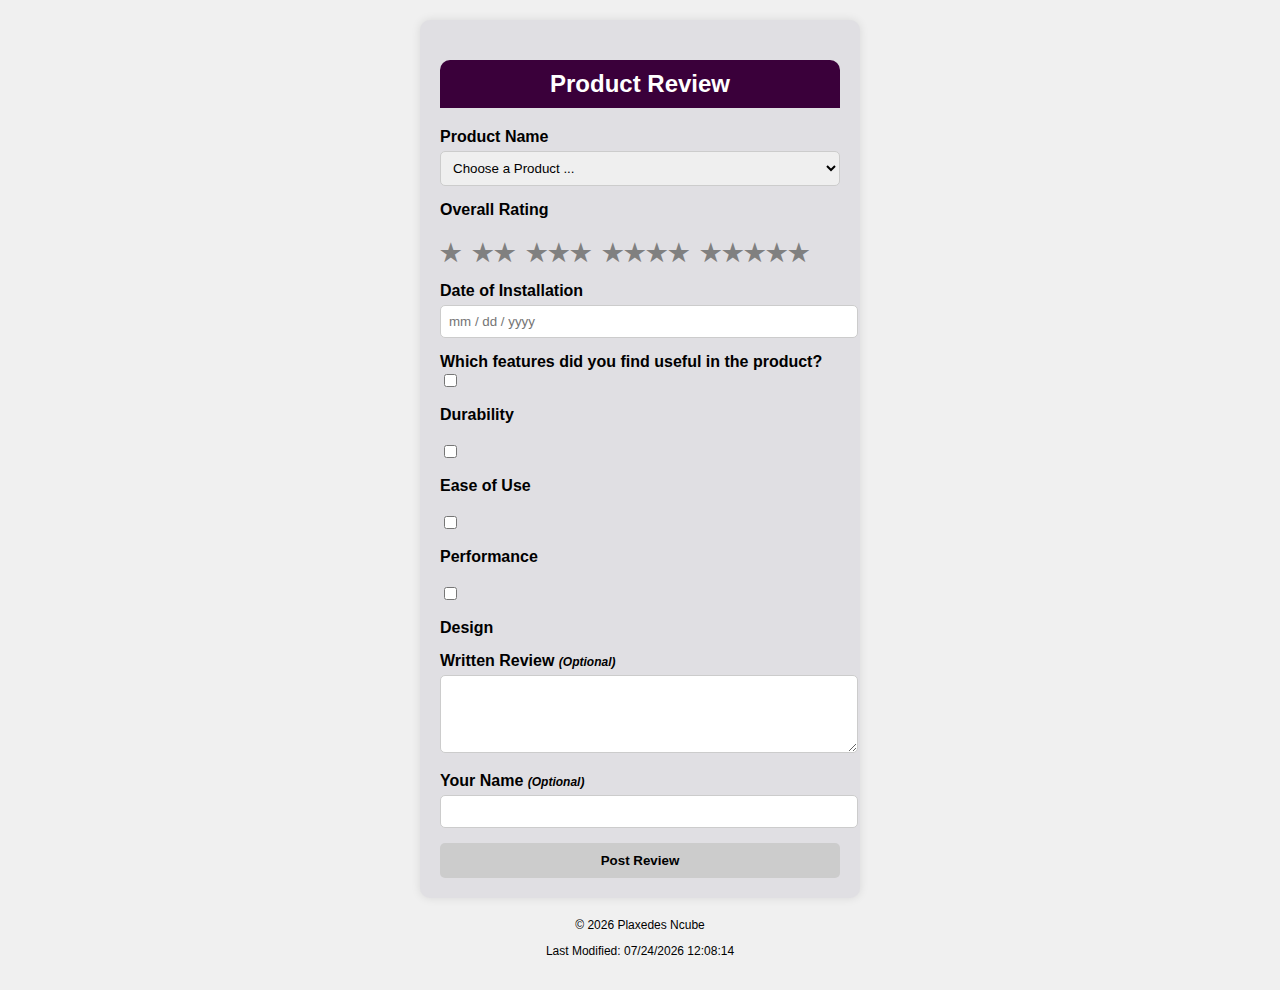
<file: form.html>
<!DOCTYPE html>
<html lang="en">
<head>
  <meta charset="UTF-8">
  <meta name="viewport" content="width=device-width, initial-scale=1.0">
  <title>Product Review Form - WDD131 - Dynamic Web Fundamentals - Plaxedes Ncube</title>
  <meta name="description" content="Explore Plaxedes Ncube's Review form on Dynamic Web Fundamentals (WDD131)">
  <meta name="author" content="Plaxedes Ncube">
  <link rel="stylesheet" href="styles/form.css">
  <script src="scripts/form.js" defer></script>
</head>
<body>

  <div class="form-container">
    <h2>Product Review</h2>
    <form id="reviewForm" action="#" method="POST">
      <label for="product">Product Name</label>
      <select id="product" name="product">
        <option value="">Choose a Product ...</option>
      </select>

      <label>Overall Rating</label>
      <div class="rating">
        <input type="radio" id="star1" name="rating" value="1">
        <label for="star1">&#9733;</label>

        <input type="radio" id="star2" name="rating" value="2">
        <label for="star2">&#9733;&#9733;</label>

        <input type="radio" id="star3" name="rating" value="3">
        <label for="star3">&#9733;&#9733;&#9733;</label>

        <input type="radio" id="star4" name="rating" value="4">
        <label for="star4">&#9733;&#9733;&#9733;&#9733;</label>

        <input type="radio" id="star5" name="rating" value="5">
        <label for="star5">&#9733;&#9733;&#9733;&#9733;&#9733;</label>
      </div>

      <label for="installDate">Date of Installation</label>
      <input type="text" id="installDate" name="installDate" placeholder="mm / dd / yyyy">

      <label>Which features did you find useful in the product?</label>
      <div>
        <input type="checkbox" id="durability" name="features" value="durability">
        <label for="durability">Durability</label><br>

        <input type="checkbox" id="easeOfUse" name="features" value="easeOfUse">
        <label for="easeOfUse">Ease of Use</label><br>

        <input type="checkbox" id="performance" name="features" value="performance">
        <label for="performance">Performance</label><br>

        <input type="checkbox" id="design" name="features" value="design">
        <label for="design">Design</label>
      </div>

      <label for="review">Written Review <span class="optional">(Optional)</span></label>
      <textarea id="review" name="review" rows="4"></textarea>

      <label for="name">Your Name <span class="optional">(Optional)</span></label>
      <input type="text" id="name" name="name">

      <button type="submit" class="submit-btn">Post Review</button>
    </form>
  </div>

  <footer>
    <p id="copyright"></p> 
    <p id="lastModified"></p> 
  </footer>

</body>
</html>
</file>
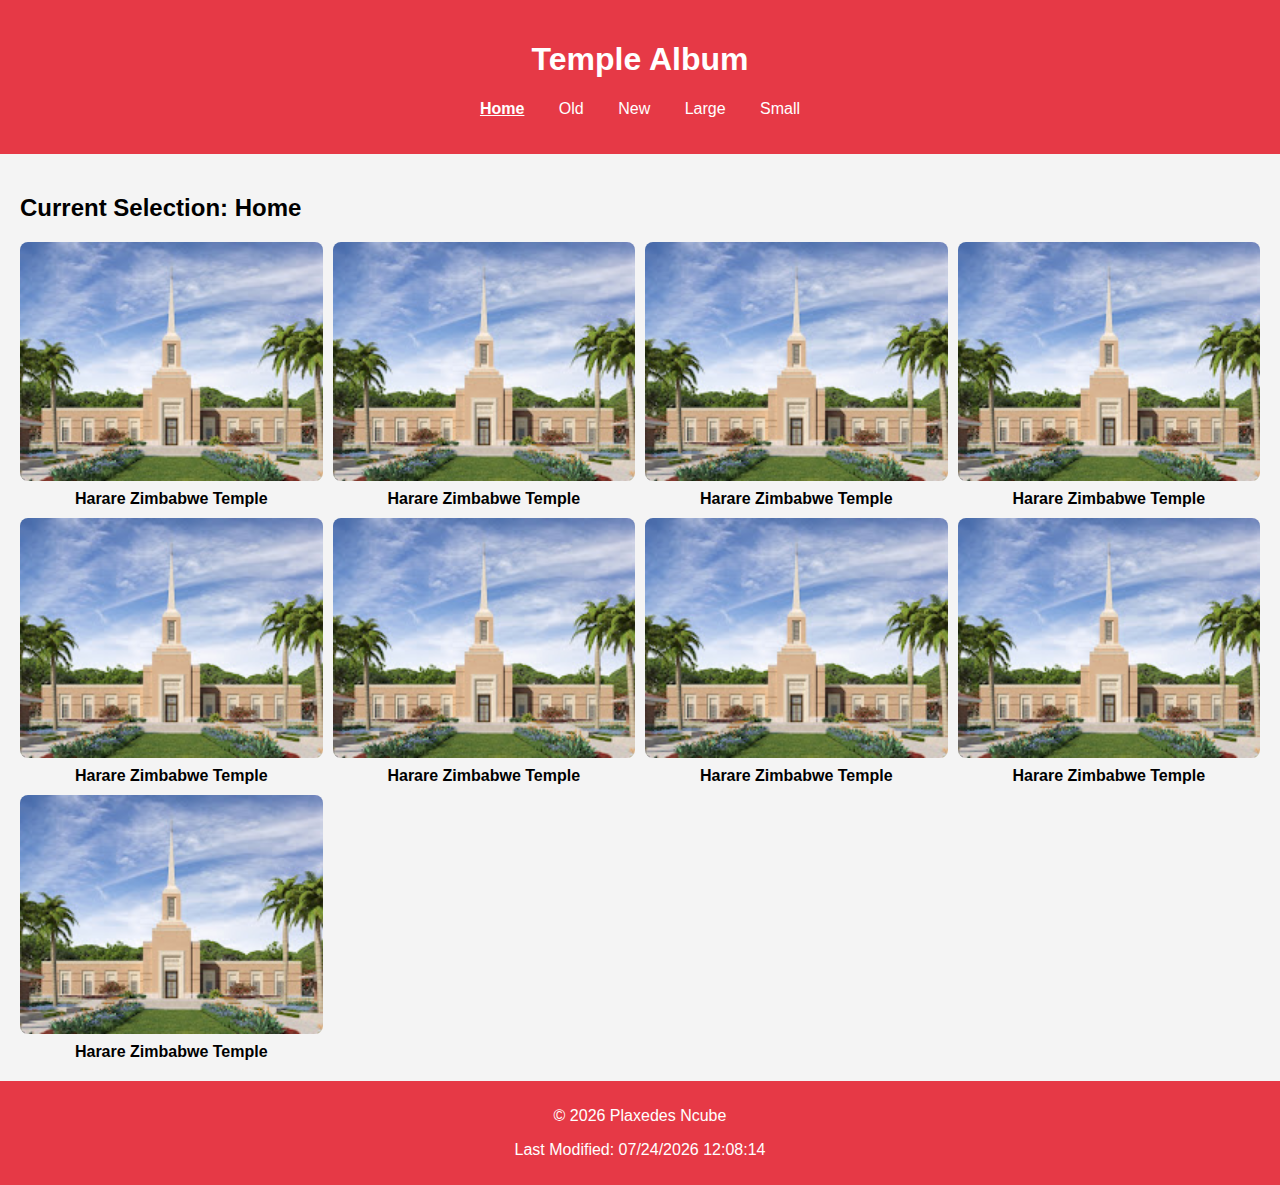
<file: temples.html>
<!DOCTYPE html>
<html lang="en">
<head>
    <meta charset="UTF-8">
    <meta name="viewport" content="width=device-width, initial-scale=1.0">
    <title>Temples</title>
    <link rel="stylesheet" href="styles/temples.css">
    <link rel="stylesheet" href="styles/temples-large.css">
    <script src="scripts/temples.js" defer></script>
</head>
<body>
    <header>
        <h1>Temple Album</h1>
        <nav>
            <ul>
                <li><a href="#home">Home</a></li>
                <li><a href="#old">Old</a></li>
                <li><a href="#new">New</a></li>
                <li><a href="#large">Large</a></li>
                <li><a href="#small">Small</a></li>
            </ul>
        </nav>
    </header>
    
    <main>
        <h2>Current Selection: Home</h2>
        <section class="gallery">
            <figure>
                <img src="images/harare.jpeg" alt="Temple 1">
                <figcaption>Harare Zimbabwe Temple</figcaption>
            </figure>
            <figure>
                <img src="images/harare.jpeg" alt="Temple 2">
                <figcaption>Harare Zimbabwe Temple</figcaption>
            </figure>
            <figure>
                <img src="images/harare.jpeg" alt="Temple 3">
                <figcaption>Harare Zimbabwe Temple</figcaption>
            </figure>
            <figure>
                <img src="images/harare.jpeg" alt="Temple 4">
                <figcaption>Harare Zimbabwe Temple</figcaption>
            </figure>
            <figure>
                <img src="images/harare.jpeg" alt="Temple 5">
                <figcaption>Harare Zimbabwe Temple</figcaption>
            </figure>
            <figure>
                <img src="images/harare.jpeg" alt="Temple 6">
                <figcaption>Harare Zimbabwe Temple</figcaption>
            </figure>
            <figure>
                <img src="images/harare.jpeg" alt="Temple 7">
                <figcaption>Harare Zimbabwe Temple</figcaption>
            </figure>
            <figure>
                <img src="images/harare.jpeg" alt="Temple 8">
                <figcaption>Harare Zimbabwe Temple</figcaption>
            </figure>
            <figure>
                <img src="images/harare.jpeg" alt="Temple 9">
                <figcaption>Harare Zimbabwe Temple</figcaption>
            </figure>
        </section>
    </main>
    
    <footer>
        <p id="copyright"></p> 
        <p id="lastModified"></p> 
    </footer>
</body>
</html>
</file>
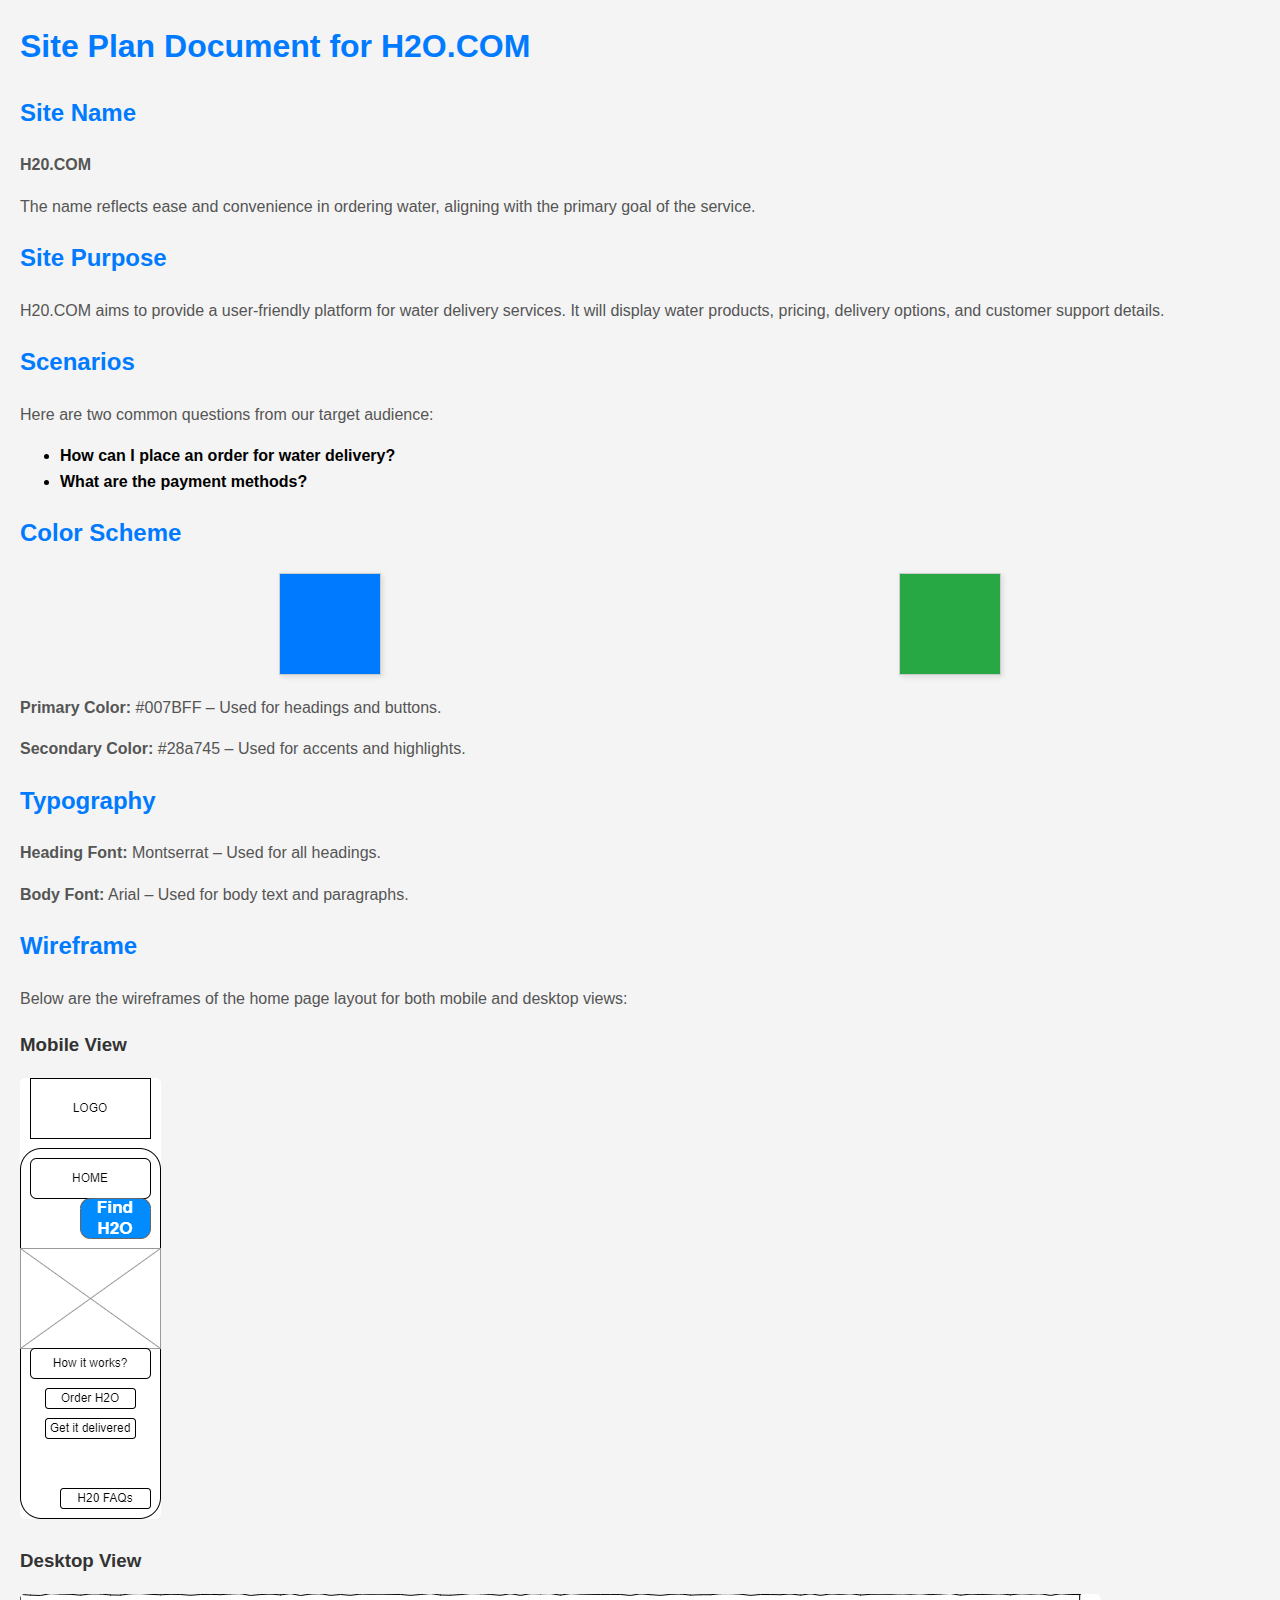
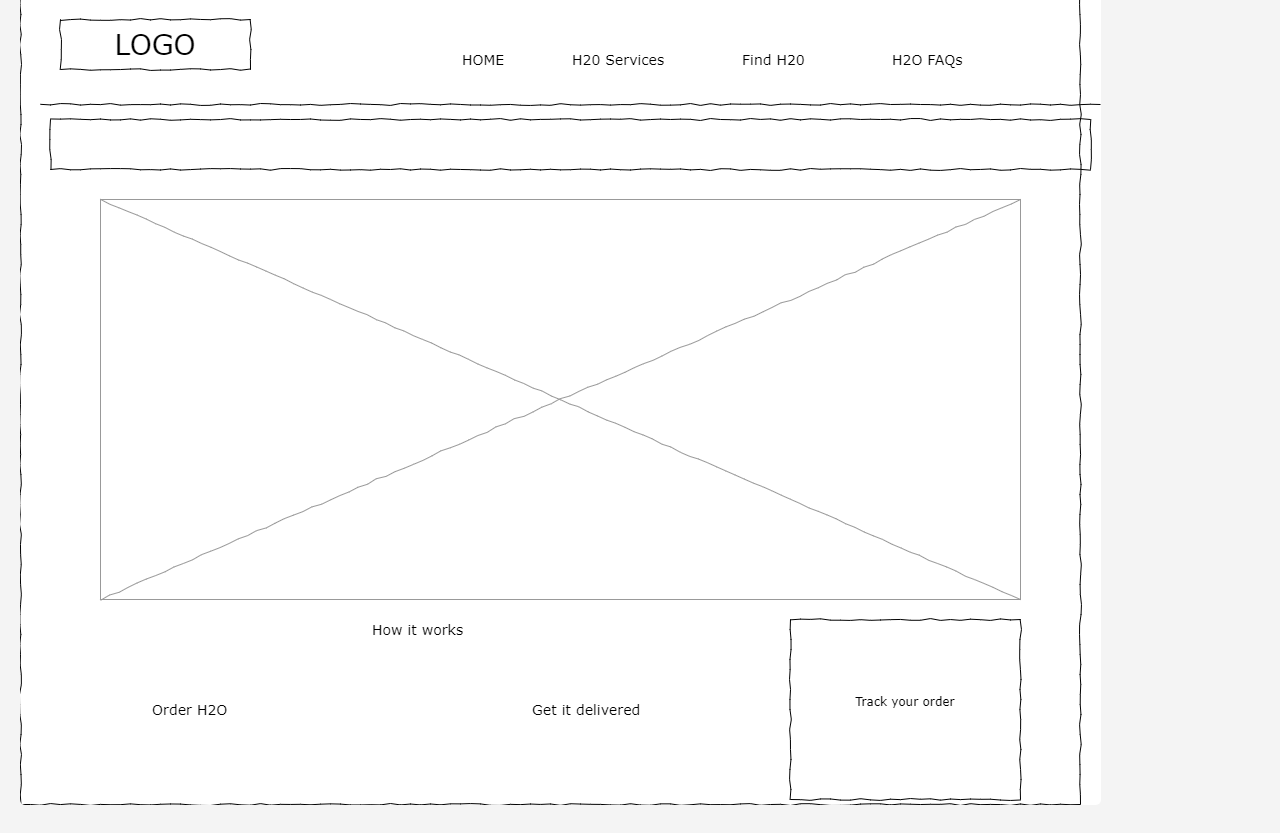
<file: project/siteplan.html>
<!DOCTYPE html>
<html lang="en">
<head>
    <meta charset="UTF-8">
    <meta name="viewport" content="width=device-width, initial-scale=1.0">
    <title>WDD131 - Dynamic Web Fundamentals - Plaxedes Ncube Site Plan Document - H20.COM</title>
    <meta name="description" content="Plaxedes Ncube's project site plan">
    <meta name="author" content="Plaxedes Ncube">
    <link rel="stylesheet" href="styles/siteplan.css">
</head>

<body>

    <h1>Site Plan Document for H2O.COM</h1>

    <h2>Site Name</h2>
    <p><strong>H20.COM</strong></p>
    <p>The name reflects ease and convenience in ordering water, aligning with the primary goal of the service.</p>

    <h2>Site Purpose</h2>
    <p>H20.COM aims to provide a user-friendly platform for water delivery services. It will display water products, pricing, delivery options, and customer support details.</p>

    <h2>Scenarios</h2>
    <p>Here are two common questions from our target audience:</p>
    <ul>
        <li><strong>How can I place an order for water delivery?</strong></li>
        <li><strong>What are the payment methods?</strong></li>
    </ul>

    <h2>Color Scheme</h2>
    <div class="color-schema">
        <div class="color-box primary"></div>
        <div class="color-box secondary"></div>
    </div>
    <p><strong>Primary Color:</strong> #007BFF – Used for headings and buttons.</p>
    <p><strong>Secondary Color:</strong> #28a745 – Used for accents and highlights.</p>

    <h2>Typography</h2>
    <div class="typography">
        <p><strong>Heading Font:</strong> Montserrat – Used for all headings.</p>
        <p><strong>Body Font:</strong> Arial – Used for body text and paragraphs.</p>
    </div>

    <h2>Wireframe</h2>
    <p>Below are the wireframes of the home page layout for both mobile and desktop views:</p>

    <h3>Mobile View</h3>
    <img src="images/mobile.png" alt="Mobile Wireframe">

    <h3>Desktop View</h3>
    <img src="images/waterlarge.png" alt="Desktop Wireframe">

</body>

</html>
</file>
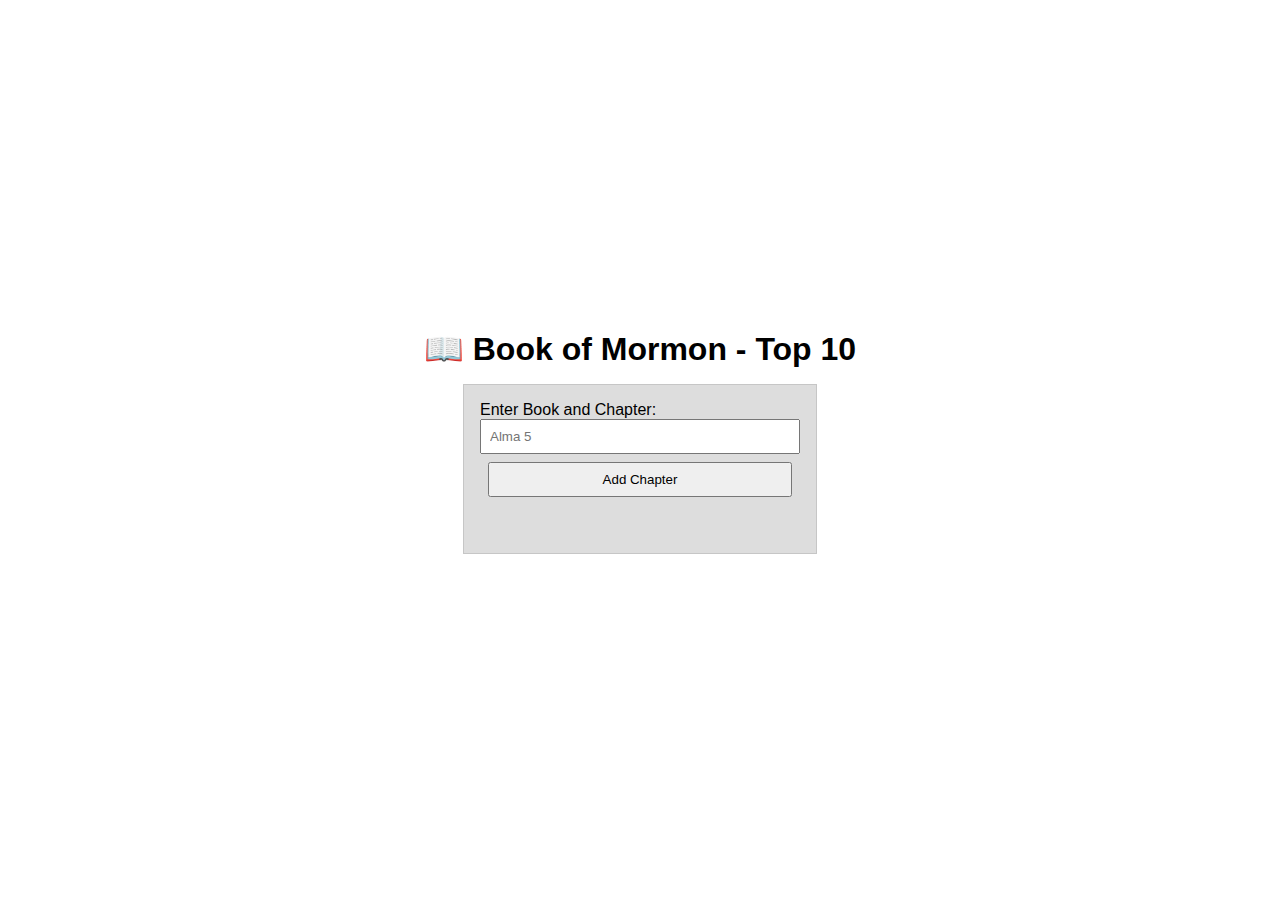
<file: week02/bom.html>
<!DOCTYPE html>
<html lang="en"></html>
<head>
    <meta charset="UTF-8">
    <meta name="viewport" content="width=device-width, initial-scale=1.0">
    <title>WDD131 - Dynamic Web Fundamentals - Plaxedes Ncube BOM page </title>
    <meta name="description" content="Explore Plaxedes Ncube's BOM Page">
    <meta name="author" content="Plaxedes Ncube">
    <link rel="stylesheet" href="styles/bom.css">
    <script src="scripts/bom.js"></script>
</head>
<body>
    <header>
    <h1>📖 Book of Mormon - Top 10</h1>
    </header>
<main>
	<label for="favchap">Enter Book and Chapter: </label>
	<input type="text" id="favchap" placeholder="Alma 5">
	<button type="submit">Add Chapter</button>
	<ul id="list"></ul>
</main>
</body>
</file>
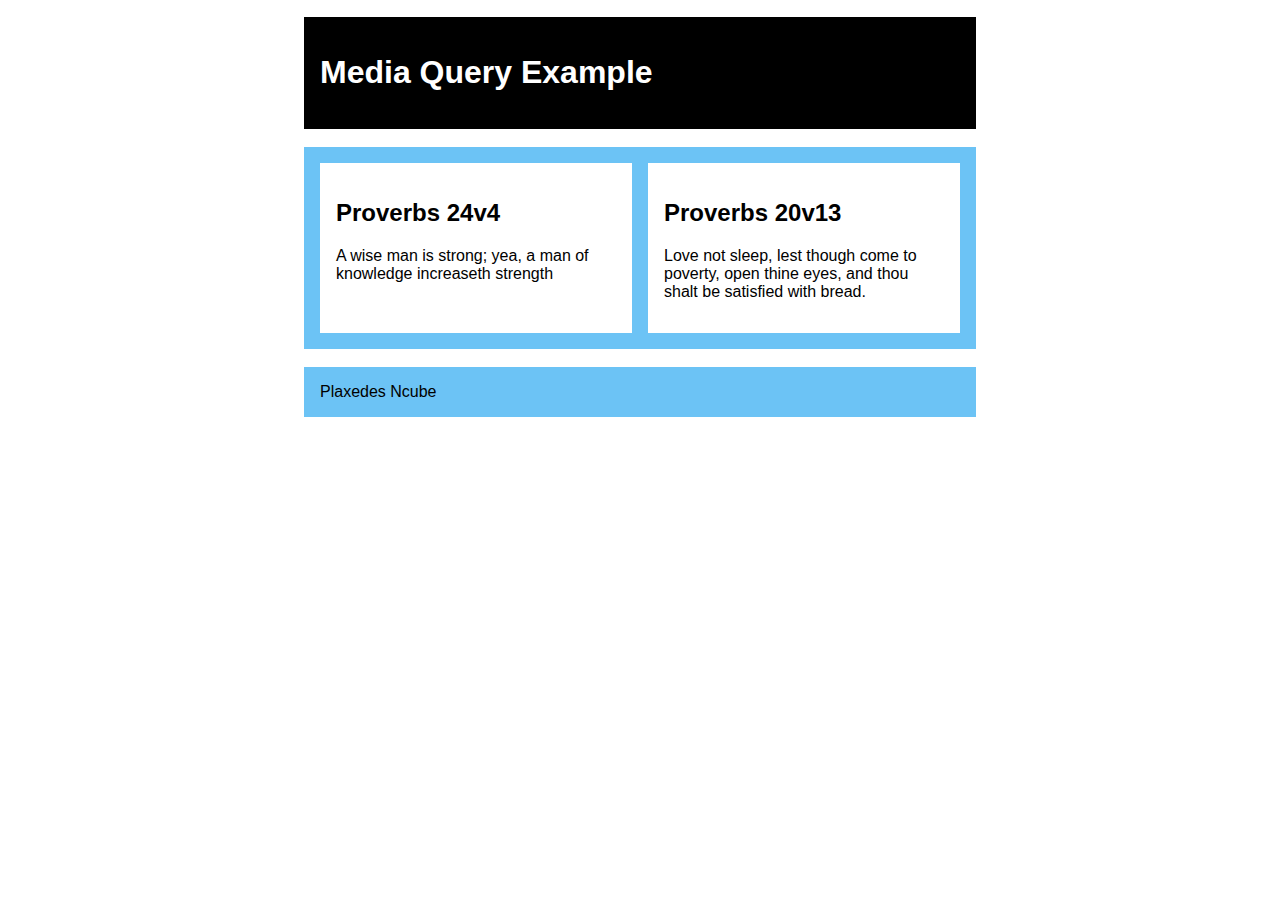
<file: week02/media-querry.html>
<!DOCTYPE html>
<html lang="en"></html>
<head>
    <meta charset="UTF-8">
    <meta name="viewport" content="width=device-width, initial-scale=1.0">
    <title>WDD131 - Media Query Example </title>
    <meta name="description" content="Media query learning activity example page. ">
    <meta name="author" content="Plaxedes Ncube">
    <link rel="preconnect" href="https://fonts.googlepis.com">
    <link rel="preconnect" href="https://fonts.gstatic.com" crossorigin>
    <link href="https://fonts.googlepis.com/css2?family=Roboto&display=swap" rel="stylesheet">
    <link rel="stylesheet" href="styles/media-query.css">
    <link rel="stylesheet" href="styles/media-query-large.css">
</head>

<body>
    <header>
        <h1>Media Query Example</h1>
    </header>
    <main>
        <section>
            <h2>Proverbs 24v4</h2>
            <p>A wise man is strong; yea, a man of knowledge increaseth strength</p>
        </section>
        <section>
            <h2>Proverbs 20v13</h2>
            <p>Love not sleep, lest though come to poverty, open thine eyes, and thou shalt be satisfied with bread.</p>
        </section>
    </main>
    <footer>
        Plaxedes Ncube    
    </footer>
</body>
</file>
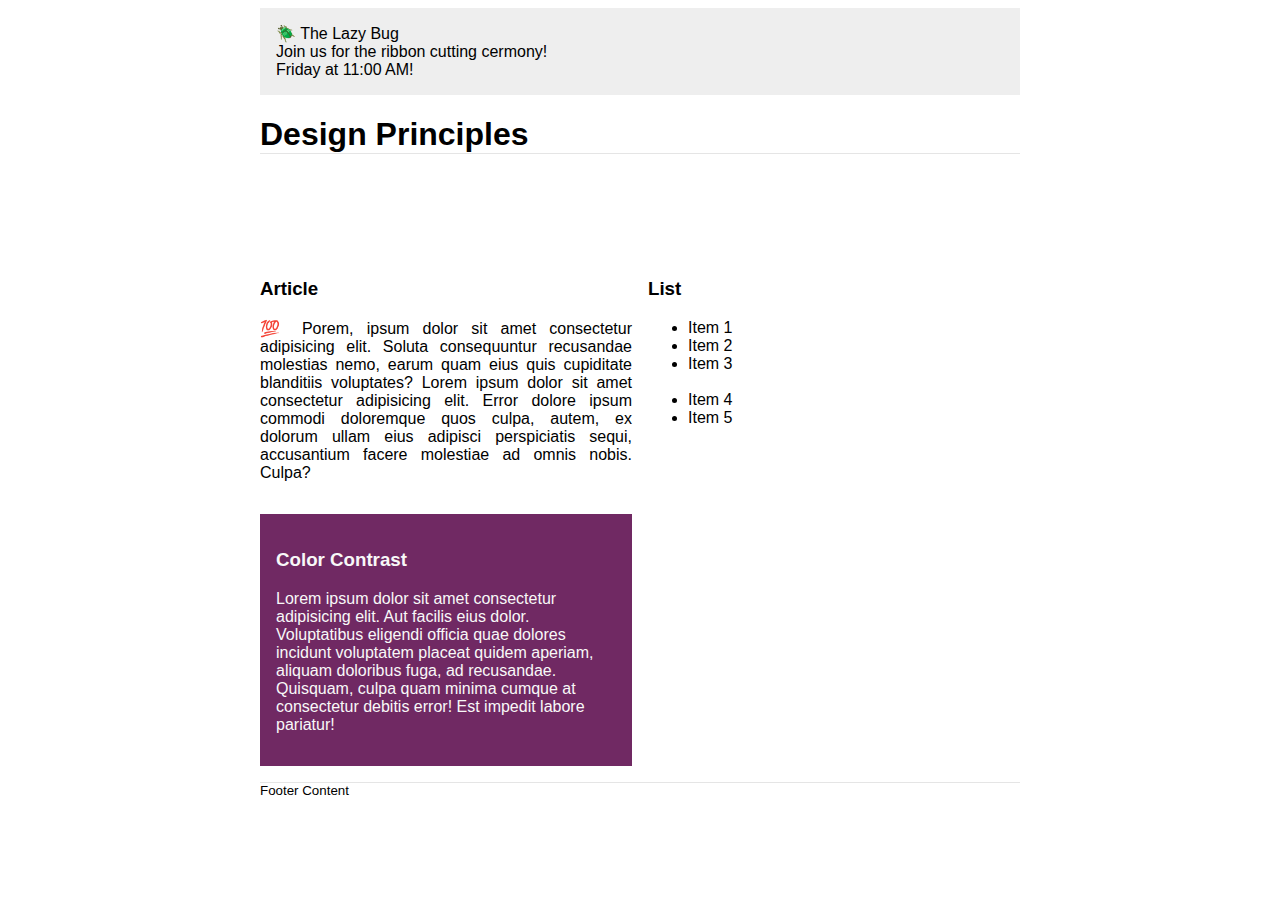
<file: week03/design.html>
<!DOCTYPE html>
<html lang="en">
<head>
    <meta charset="UTF-8">
    <meta name="viewport" content="width=device-width, initial-scale=1.0">
    <title>Document</title>
    <link rel="stylesheet" href="styles/design.css">
</head>
<body>
    <header>
        <div class="banner">🪲 The Lazy Bug<br>Join us for the ribbon cutting cermony!<br>Friday at 11:00 AM!</div>
        <h1>Design Principles</h1>
    </header>
    <main>
        <h2>Heading 2</h2>
        <section>
            <h3>Article</h3>
            <article>
                <p>💯 Porem, ipsum dolor sit amet consectetur adipisicing elit. Soluta consequuntur recusandae molestias nemo, earum quam eius quis cupiditate blanditiis voluptates? Lorem ipsum dolor sit amet consectetur adipisicing elit. Error dolore ipsum commodi doloremque quos culpa, autem, ex dolorum ullam eius adipisci perspiciatis sequi, accusantium facere molestiae ad omnis nobis. Culpa?</p>
            </article>
        </section>
        <section>
            <h3>List</h3>
            <ul>
                <li>Item 1</li>
                <li>Item 2</li>
                <li>Item 3<br><br></li>
                <li>Item 4</li>
                <li>Item 5</li>
            </ul>
        </section>
        <div class="callout">
            <h3>Color Contrast</h3>
            <p>Lorem ipsum dolor sit amet consectetur adipisicing elit. Aut facilis eius dolor. Voluptatibus eligendi officia quae dolores incidunt voluptatem placeat quidem aperiam, aliquam doloribus fuga, ad recusandae. Quisquam, culpa quam minima cumque at consectetur debitis error! Est impedit labore pariatur!</p>
        </div>
    </main>
    <footer>
        Footer Content
    </footer> 
</body>
</html>
</file>
<file: styles/form.css>
body {
    font-family: Arial, sans-serif;
    background-color: #f0f0f0;
    margin: 0;
    padding: 20px;
  }
  
  .form-container {
    background-color: #e0dfe3;
    max-width: 400px;
    margin: 0 auto;
    padding: 20px;
    border-radius: 10px;
    box-shadow: 0 0 10px rgba(0, 0, 0, 0.1);
  }
  
  h2 {
    background-color: #3a003a;
    color: white;
    text-align: center;
    padding: 10px;
    border-radius: 10px 10px 0 0;
  }
  
  label {
    font-weight: bold;
    display: block;
    margin-top: 15px;
  }
  
  select, input[type="text"], textarea {
    width: 100%;
    padding: 8px;
    margin-top: 5px;
    border: 1px solid #ccc;
    border-radius: 5px;
  }
  
  .rating {
    display: flex;
    gap: 10px;
    margin-top: 5px;
  }
  
  .rating input {
    display: none;
  }
  
  .rating label {
    font-size: 24px;
    cursor: pointer;
    color: gray;
    transition: color 0.3;
  }
  
  input[type="checkbox"] {
    margin-right: 5px;
  }
  
  .rating input:checked + label {
    color: gold;
  }
  .optional {
    font-style: italic;
    font-size: 12px;
  }
  
  .submit-btn {
    display: block;
    width: 100%;
    padding: 10px;
    background-color: #ccc;
    border: none;
    border-radius: 5px;
    font-weight: bold;
    cursor: pointer;
    margin-top: 15px;
  }
  
  footer {
    text-align: center;
    margin-top: 20px;
    font-size: 12px;
  }
</file>
<file: styles/temples.css>
body {
    font-family: Arial, sans-serif;
    margin: 0;
    padding: 0;
    background-color: #f4f4f4;
}

header {
    background: #E63946;
    color: white;
    padding: 20px 0;
    text-align: center;
}

nav ul {
    list-style: none;
    padding: 0;
}

nav ul li {
    display: inline;
    margin: 0 15px;
}

nav ul li a {
    color: white;
    text-decoration: none;
    font-weight: bold;
}

main {
    padding: 20px;
}

.gallery {
    display: grid;
    grid-template-columns: repeat(auto-fill, minmax(150px, 1fr));
    gap: 10px;
}

figure {
    margin: 0;
    text-align: center;
}

figure img {
    width: 100%;
    height: auto;
    border-radius: 8px;
}

figcaption {
    margin-top: 5px;
    font-weight: bold;
}

footer {
    text-align: center;
    padding: 10px 0;
    background: #E63946;
    color: white;
}
</file>
<file: styles/temples-large.css>
@media (min-width: 600px) {
    .gallery {
        grid-template-columns: repeat(auto-fill, minmax(200px, 1fr));
    }
}

@media (min-width: 900px) {
    .gallery {
        grid-template-columns: repeat(auto-fill, minmax(300px, 1fr));
    }
}
</file>
<file: project/styles/siteplan.css>
body {
    font-family: Arial, sans-serif;
    line-height: 1.6;
    margin: 20px;
    background-color: #f4f4f4;
}

h1, h2 {
    color: #007BFF; 
}

h3 {
    color: #333; 
}

p {
    color: #555;
}

.color-schema {
    display: flex;
    justify-content: space-around;
    margin: 20px 0;
}

.color-box {
    width: 100px;
    height: 100px;
    border: 1px solid #ccc;
    box-shadow: 2px 2px 5px rgba(0, 0, 0, 0.1);
}

.primary {
    background-color: #007BFF;
}

.secondary {
    background-color: #28a745;
}

.typography {
    margin-bottom: 20px;
}

img {
    max-width: 100%;
    height: auto;
    border-radius: 5px;
}
</file>
<file: week02/styles/bom.css>
* {
	margin: 0;
	padding: 0;
}

body {
	height: 100vh;
	display: flex;
	flex-direction: column;
	align-items: center;
	justify-content: center;
	font-family: Acme, Arial, sans-serif;
}

h1 {
	font-size: 1.5rem;
}

main {
	margin: 1rem auto;
	border: 1px solid rgba(0, 0, 0, 0.1);
	padding: 1rem;
	background-color: #ddd;
	display: flex;
	flex-direction: column;
}

input,
button {
	padding: 0.5rem;
}

button {
	margin: 0.5rem;
}

.delete {
	width: fit-content;
}

.input {
	display: flex;
	gap: 1rem;
}

.list {
	padding: 0.5rem;
}

ul {
	margin: 1rem;
	list-style: none;
}

li {
	display: flex;
	align-items: center;
	justify-content: space-between;
}

@media only screen and (min-width: 32.5em) {
	h1 {
		font-size: 2rem;
	}

	main {
		width: 320px;
	}
}
</file>
<file: week02/styles/media-query.css>
body {
    font-family: 'Roboto', sans-serif;
}

header, main, footer {
    max-width: 640px;
    margin: 1rem auto;
    border: 1px solid #fff;
    padding: 1rem;
    background-color: #6cc3f5;
}

main {
    display: grid;
    grid-template-columns: 1fr;
    grid-gap: 1rem
}

section {
    padding: 1rem;
    background-color: #fff;
}
</file>
<file: week02/styles/media-query-large.css>
@media screen and (min-width: 500px) {
    header {
        background-color: black;
        color: white;
    }
    main {
        grid-template-columns: 1fr 1fr;
    }
}
</file>
<file: week03/styles/design.css>
body {
    font-family: Roboto, helvetica, sans-serif;
}

header,
main,
footer {
    max-width: 760px;
    margin: 0 auto;
}

.banner {
    padding: 1rem;
    background-color: #eee;
}

h1 {
    border-bottom: 1px solid rgba(0, 0, 0, 0.1);
}

main {
    display: grid;
    grid-template-columns: 1fr 1fr; 
    gap: 1rem; 
}

h2 {
    color: #fff; 
    text-align: left;
    grid-column: 1 / -1; 
}

article p {
    text-align: justify;
}

.callout {
    color: #f8f8f8; 
    background-color: #702963; 
    padding: 1rem;
}

footer {
    margin-top: 1rem;
    border-top: 1px solid rgba(0, 0, 0, 0.1);
    font-size: smaller;
    text-align: left; 
}

.callout {
    color: #f8f8f8; 
    background-color: #702963; 
}

@media (max-width: 480px) {
    main {
        grid-template-columns: 1fr; 
    }
}
</file>
